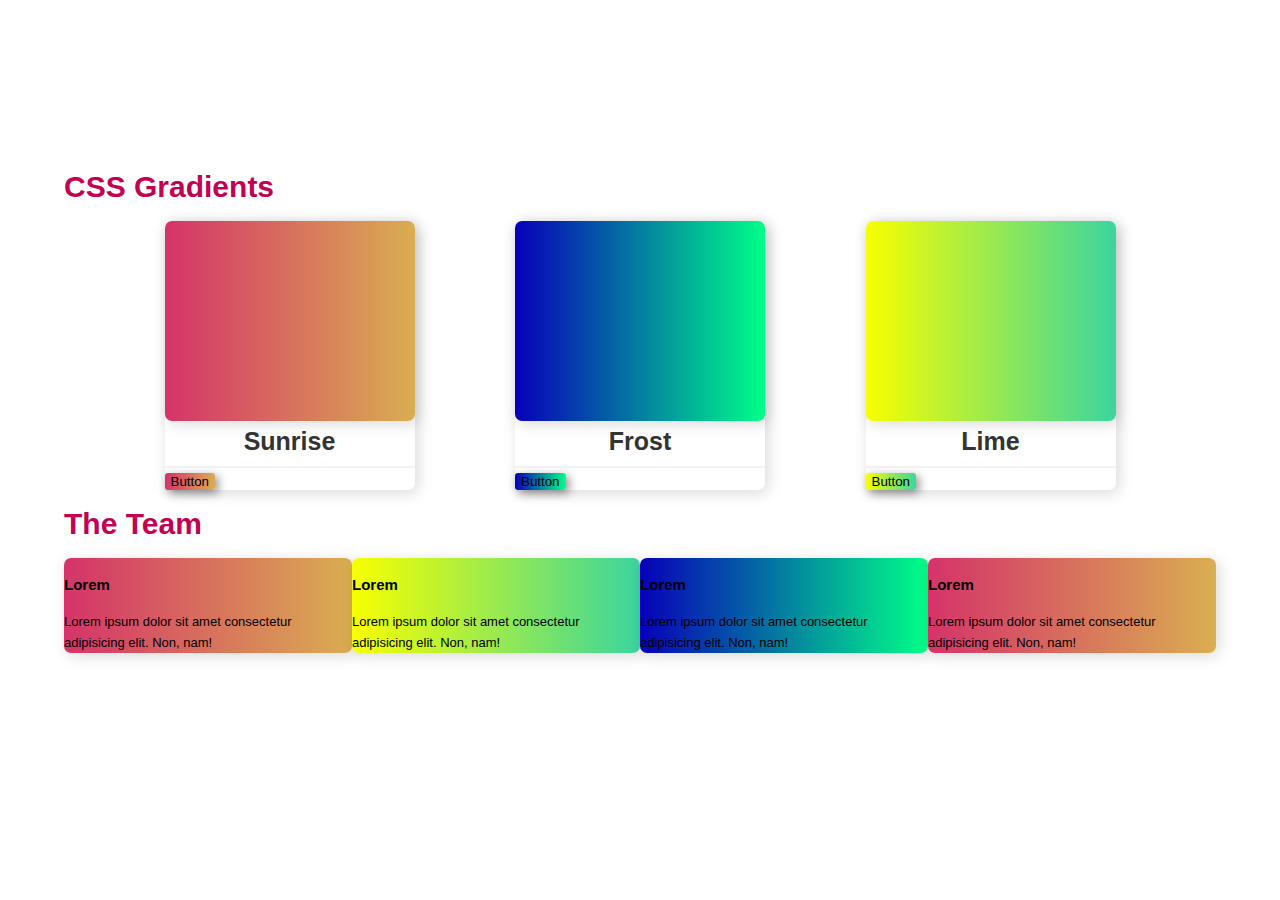
<file: Documents/css-components_exercise-main/index.html>
<!DOCTYPE html>
<html lang="en">

<head>
    <meta charset="UTF-8">
    <meta name="viewport" content="width=device-width, initial-scale=1.0">
    <meta http-equiv="X-UA-Compatible" content="ie=edge">
    <link rel="preconnect" href="https://fonts.googleapis.com">
    <link rel="preconnect" href="https://fonts.gstatic.com" crossorigin>
    <link href="https://fonts.googleapis.com/css2?family=Inter:wght@200;400;700&display=swap" rel="stylesheet">
    <link rel="stylesheet" href="css/styles.css">
    <title>Activity 3 | Wrap Up</title>
</head>

<body>
    <div class="container">
        <h1>CSS Gradients</h1>
        <div class="wrapper">
            <div class="card">
                <div class="box"></div>
                <h2>Sunrise</h2>
                <hr>
                <button class="button">Button</button>
            </div>
            <div class="card ">
                <div class="box-1"></div>
                <h2>Frost</h2>
                <hr>
                <button class="button-1">Button</button>
            </div>
            <div class="card">
                <div class="box-2"></div>
                <h2>Lime</h2>
                <hr>
                <button class="button-2">Button</button>
            </div>
        </div>
        <h1>The Team</h1>
        <div class="wrapper">
            <div class="card-horizontal">
                <h3>Lorem</h3>
                <p>Lorem ipsum dolor sit amet consectetur adipisicing elit. Non, nam!</p>
            </div>
            <div class="card-horizontal-1">
                <h3>Lorem</h3>
                <p>Lorem ipsum dolor sit amet consectetur adipisicing elit. Non, nam!</p>
            </div>
            <div class="card-horizontal-2">

                <h3>Lorem</h3>
                <p>Lorem ipsum dolor sit amet consectetur adipisicing elit. Non, nam!</p>
            </div>
            <div class="card-horizontal-3">
                <h3>Lorem</h3>
                <p>Lorem ipsum dolor sit amet consectetur adipisicing elit. Non, nam!</p>
            </div>
        </div>
    </div>


</body>

</html>
</file>
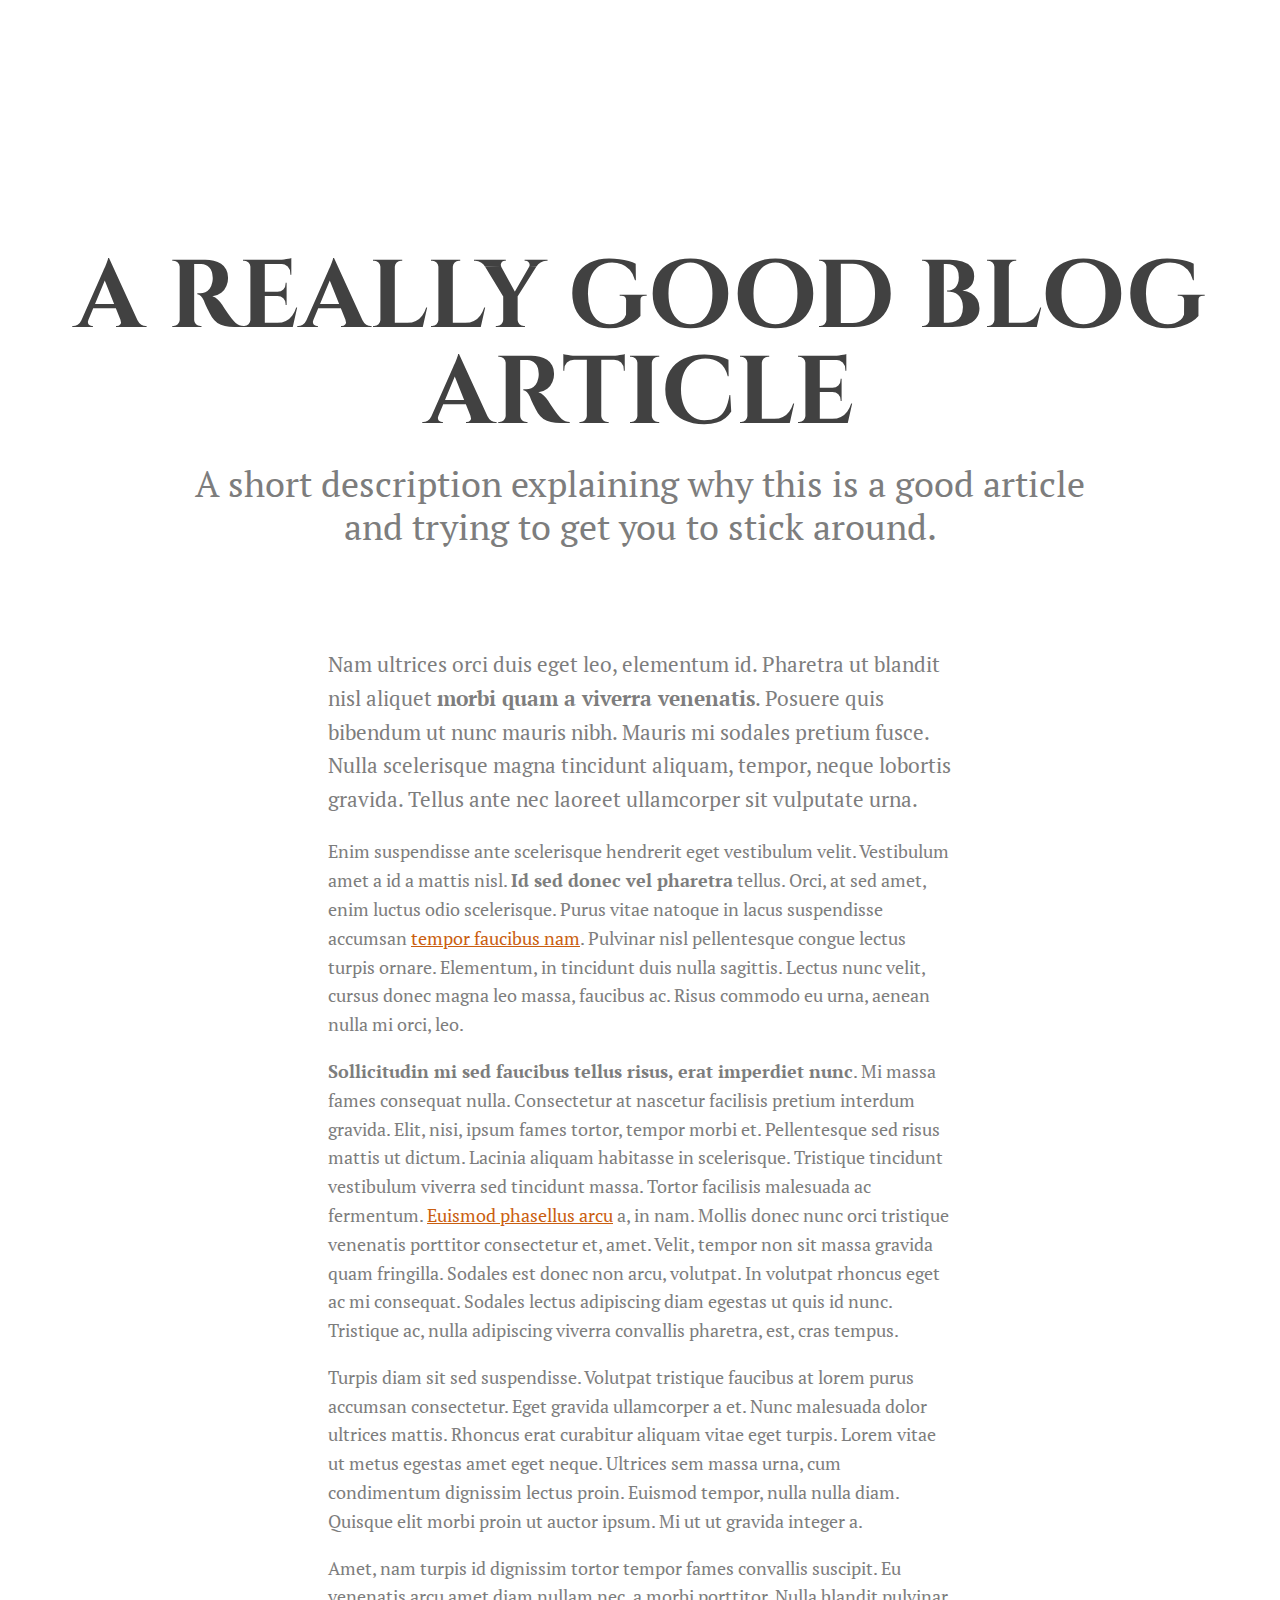
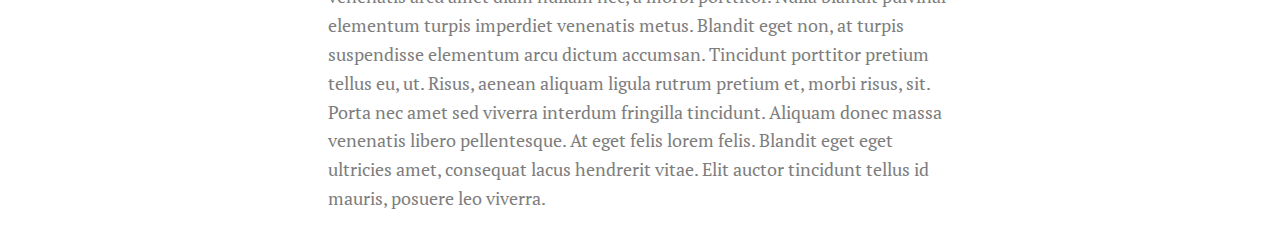
<file: Documents/css_inheritance-main/index.html>
<!DOCTYPE html>
<html lang="en">

<head>
  <meta charset="UTF-8">
  <meta name="viewport" content="width=device-width, initial-scale=1.0">
  <title>A great blog</title>
  <link href="https://fonts.googleapis.com/css2?family=Cinzel:wght@900&family=PT+Serif:wght@400;700&display=swap"
    rel="stylesheet">
  <link rel="stylesheet" href="css/styles.css">
</head>

<body>
  <article>
    <header>
      <h1 class="title">A REALLY GOOD BLOG ARTICLE</h1>
      <p class="subtitle">A short description explaining why this is a good article <br>and trying to get you to stick
        around.
      </p>
    </header>
    <div class="container">
      <p class="lead">Nam ultrices orci duis eget leo, elementum id. Pharetra ut blandit nisl aliquet <strong>morbi quam
          a viverra
          venenatis</strong>. Posuere quis bibendum ut nunc mauris nibh. Mauris mi sodales pretium fusce. Nulla
        scelerisque magna tincidunt aliquam, tempor, neque lobortis gravida. Tellus ante nec laoreet ullamcorper sit
        vulputate urna.</p>
      <p>Enim suspendisse ante scelerisque hendrerit eget vestibulum velit. Vestibulum amet a id a mattis nisl.
        <strong>Id
          sed donec vel pharetra</strong> tellus. Orci, at sed amet, enim luctus odio scelerisque. Purus vitae natoque
        in
        lacus suspendisse accumsan <a href="#">tempor faucibus nam</a>. Pulvinar nisl pellentesque congue lectus turpis
        ornare. Elementum,
        in tincidunt duis nulla sagittis. Lectus nunc velit, cursus donec magna leo massa, faucibus ac. Risus commodo eu
        urna, aenean nulla mi orci, leo.</p>
      <p><strong>Sollicitudin mi sed faucibus tellus risus, erat imperdiet nunc</strong>. Mi massa fames consequat
        nulla.
        Consectetur at
        nascetur facilisis pretium interdum gravida. Elit, nisi, ipsum fames tortor, tempor morbi et. Pellentesque sed
        risus mattis ut dictum. Lacinia aliquam habitasse in scelerisque. Tristique tincidunt vestibulum viverra sed
        tincidunt massa. Tortor facilisis malesuada ac fermentum. <a href="#">Euismod phasellus arcu</a> a, in nam.
        Mollis
        donec nunc orci
        tristique venenatis porttitor consectetur et, amet. Velit, tempor non sit massa gravida quam fringilla. Sodales
        est donec non arcu, volutpat. In volutpat rhoncus eget ac mi consequat. Sodales lectus adipiscing diam egestas
        ut
        quis id nunc. Tristique ac, nulla adipiscing viverra convallis pharetra, est, cras tempus.</p>
      <p>Turpis diam sit sed suspendisse. Volutpat tristique faucibus at lorem purus accumsan consectetur. Eget gravida
        ullamcorper a et. Nunc malesuada dolor ultrices mattis. Rhoncus erat curabitur aliquam vitae eget turpis. Lorem
        vitae ut metus egestas amet eget neque. Ultrices sem massa urna, cum condimentum dignissim lectus proin. Euismod
        tempor, nulla nulla diam. Quisque elit morbi proin ut auctor ipsum. Mi ut ut gravida integer a.</p>
      <p>Amet, nam turpis id dignissim tortor tempor fames convallis suscipit. Eu venenatis arcu amet diam nullam nec, a
        morbi porttitor. Nulla blandit pulvinar elementum turpis imperdiet venenatis metus. Blandit eget non, at turpis
        suspendisse elementum arcu dictum accumsan. Tincidunt porttitor pretium tellus eu, ut. Risus, aenean aliquam
        ligula rutrum pretium et, morbi risus, sit. Porta nec amet sed viverra interdum fringilla tincidunt. Aliquam
        donec
        massa venenatis libero pellentesque. At eget felis lorem felis. Blandit eget eget ultricies amet, consequat
        lacus
        hendrerit vitae. Elit auctor tincidunt tellus id mauris, posuere leo viverra.</p>
  </article>
  </div>
</body>

</html>
</file>
<file: Documents/css-components_exercise-main/css/styles.css>
html {
  font-size: 62.5%;
}

body {
  font-family: ' Inter ', sans-serif;
  line-height: 1.6;
}

h1,
h2,
p {
  margin: 0;
  padding: 0;
}

h1{
  font-size: 30px;
  color: #c30052;
}

h2{
  font-size: 25px;
  text-align: center;
  color: #333;
}

h3{
  font-size: 15px;
}

p{
  font-size: 13px;
}

.container {
  display: grid;
  min-height: 90vh;
  place-content: center;
}

.card {
  border-radius: 0.7rem;
  box-shadow: 0.3rem 0.3rem 1.5rem rgba(0, 0, 0, 0.15);
  min-width: 25rem;
}

.card-horizontal {
  border-radius: 0.7rem;
  box-shadow: 0.3rem 0.3rem 1.5rem rgba(0, 0, 0, 0.15);
  max-width: 32rem;
  background: linear-gradient(90deg, #d53369 0%, #daae51 100%);
}

.card-horizontal-1{
  border-radius: 0.7rem;
  box-shadow: 0.3rem 0.3rem 1.5rem rgba(0, 0, 0, 0.15);
  max-width: 32rem;
  background: linear-gradient(90deg, #f8ff00 0%, #3ad59f 100%);
}

.card-horizontal-2{
  border-radius: 0.7rem;
  box-shadow: 0.3rem 0.3rem 1.5rem rgba(0, 0, 0, 0.15);
  max-width: 32rem;
  background: linear-gradient(90deg, #0700b8 0%, #00ff88 100%);
}

.card-horizontal-3{
  border-radius: 0.7rem;
  box-shadow: 0.3rem 0.3rem 1.5rem rgba(0, 0, 0, 0.15);
  max-width: 32rem;
  background: linear-gradient(90deg, #d53369 0%, #daae51 100%);

}

.box {
  width: 100%;
  min-height: 20rem;
  border-radius: 0.7rem;
  box-shadow: 0.3rem 0.3rem 1.5rem rgba(0, 0, 0, 0.15);
  background: linear-gradient(90deg, #d53369 0%, #daae51 100%);
}

.box-1{
  width: 100%;
  min-height: 20rem;
  border-radius: 0.7rem;
  box-shadow: 0.3rem 0.3rem 1.5rem rgba(0, 0, 0, 0.15);
  background: linear-gradient(90deg, #0700b8 0%, #00ff88 100%);

}

.box-2{
  width: 100%;
  min-height: 20rem;
  border-radius: 0.7rem;
  box-shadow: 0.3rem 0.3rem 1.5rem rgba(0, 0, 0, 0.15);
  background: linear-gradient(90deg, #f8ff00 0%, #3ad59f 100%);

}




hr {
  border: 1px solid rgba(51, 51, 51, 0.062);
}

button {
  border: none;
  border-radius: 0.3rem;
  box-shadow: 0.3rem 0.3rem 1rem rgba(0, 0, 0, 0.444);
  cursor: pointer;
  display: block;

}

.button{
  background: linear-gradient(90deg, #d53369 0%, #daae51 100%);
}

.button-1{
  background: linear-gradient(90deg, #0700b8 0%, #00ff88 100%);
}
.button-2{
  background: linear-gradient(90deg, #f8ff00 0%, #3ad59f 100%);
}

.wrapper {
  padding: 1rem 0;
  display: flex;
  align-items: center;
  justify-content: space-evenly;
  max-width: 90vw;
}

@media (max-width: 768px) {
  .wrapper {
    display: flex;
    align-items: center;
    justify-content: center;
    flex-direction: column;
    max-width: 90vw;
  }
}
</file>
<file: Documents/css_inheritance-main/css/styles.css>
/* fonts */
/* 
    font-family: 'Cinzel', serif;
    font-family: 'PT Serif', serif;
*/

.container {
  width: 90%;
  max-width: 39rem;
  margin: 0 auto;
}

.title{

  font-family: Cinzel, serif;
  font-size: 96px;
  color: #414141;
  text-align: center;
  line-height: 1;
  margin-top: 200px;
  margin-bottom: 0px;
  padding: 50px 0px 20px 0px;

}

.subtitle{
  font-family: PT serif, serif;
  font-size: 36px;
  line-height: 1.2;
  color: #7D7D7D;
  text-align: center;
  margin: 0px 0px 50px 0px;
  padding: 0px 20px 50px 20px;
}
.lead{
  font-family: PT serif, serif;
  font-size: 21px;
  line-height: 1.6;
  color: #7D7D7D;
}
body{
  font-family: PT serif, serif;
  font-size: 18px;
  line-height: 1.6;
  color: #7D7D7D;
}
a{
  color: #CA5E10;
}
</file>
